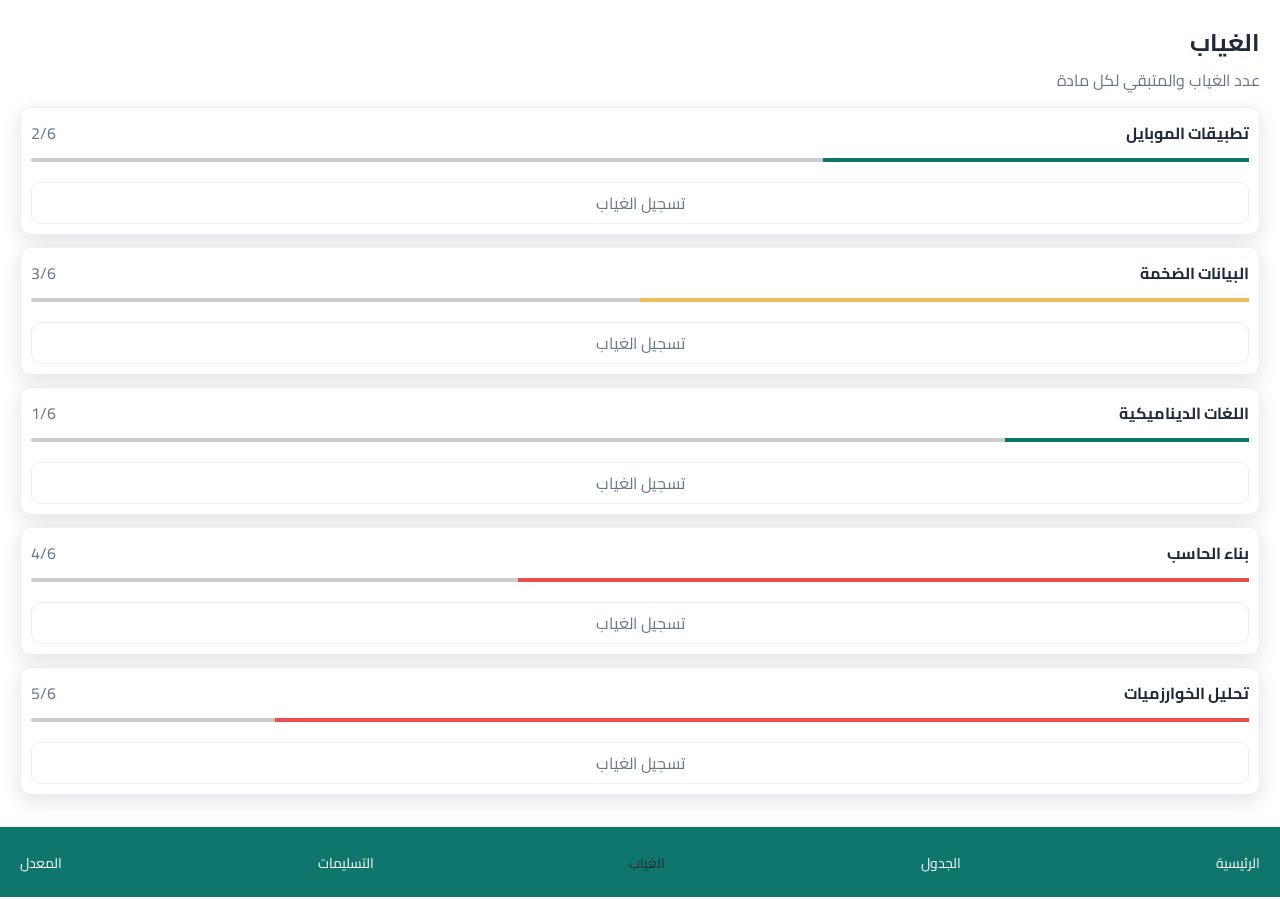
<file: Absence.html>
<!doctype html>
<html lang="en">
  <head>
    <meta charset="UTF-8" />
    <meta name="viewport" content="width=device-width, initial-scale=1.0" />
    <link rel="preconnect" href="https://fonts.googleapis.com" />
    <link rel="preconnect" href="https://fonts.gstatic.com" crossorigin />
    <link
      href="https://fonts.googleapis.com/css2?family=Cairo:wght@200..1000&display=swap"
      rel="stylesheet"
    />
    <link
      rel="stylesheet"
      href="https://cdnjs.cloudflare.com/ajax/libs/font-awesome/6.7.2/css/all.min.css"
    />
    <link rel="stylesheet" href="./css/absence.css" />
    <title>app</title>
  </head>
  <body>
    <div class="container">
        <h2>الغياب</h2>
        <p>
            عدد الغياب والمتبقي لكل مادة
        </p>
        <div class="card">
            <div class="up">
                <h4>تطبيقات الموبايل</h4>
                <span>2/6</span>
            </div>
            <div class="prog" style="--width: 35%"></div>
            <div class="end">
                تسجيل الغياب
            </div>
        </div>
        <div class="card">
            <div class="up">
                <h4>البيانات الضخمة</h4>
                <span>3/6</span>
            </div>
            <div class="prog" style="--width: 50%"></div>
            <div class="end">
                تسجيل الغياب
            </div>
        </div>
        <div class="card">
            <div class="up">
                <h4>اللغات الديناميكية</h4>
                <span>1/6</span>
            </div>
            <div class="prog" style="--width: 20%"></div>
            <div class="end">
                تسجيل الغياب
            </div>
        </div>
        <div class="card">
            <div class="up">
                <h4>بناء الحاسب</h4>
                <span>4/6</span>
            </div>
            <div class="prog" style="--width: 60%"></div>
            <div class="end">
                تسجيل الغياب
            </div>
        </div>
        <div class="card">
            <div class="up">
                <h4>تحليل الخوارزميات</h4>
                <span>5/6</span>
            </div>
            <div class="prog" style="--width: 80%"></div>
            <div class="end">
                تسجيل الغياب
            </div>
        </div>
    </div>
    <ul class="links">
      <li>
        <a href="index.html">الرئيسية</a>
      </li>
      <li>
        <a href="table.html">الجدول</a>
      </li>
      <li>
        <a href="Absence.html">الغياب</a>
      </li>
      <li>
        <a href="Deliveries.html">التسليمات</a>
      </li>
      <li>
        <a href="Average.html">المعدل</a>
      </li>
    </ul>
  </body>
</html>
</file>
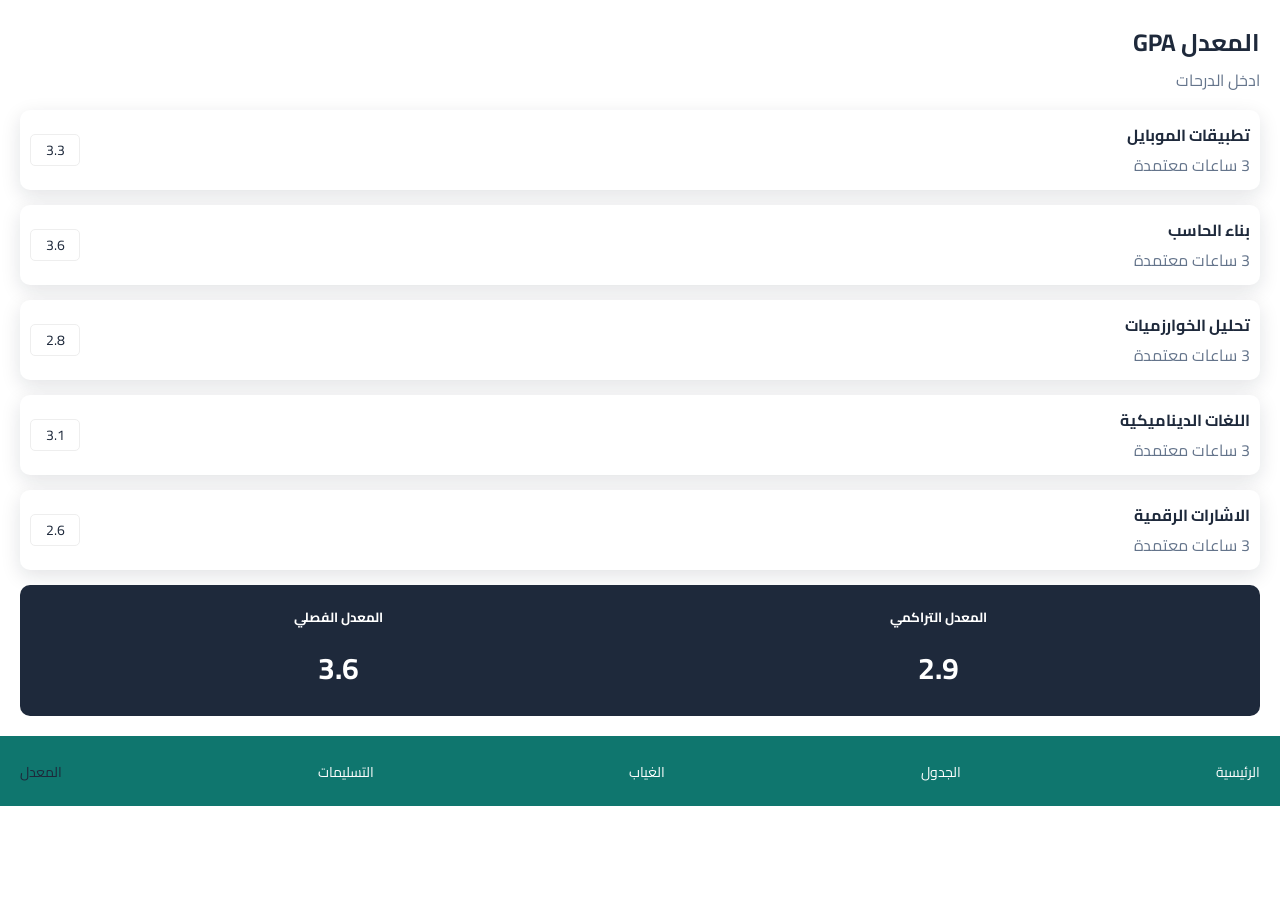
<file: Average.html>
<!doctype html>
<html lang="en">
  <head>
    <meta charset="UTF-8" />
    <meta name="viewport" content="width=device-width, initial-scale=1.0" />
    <link rel="preconnect" href="https://fonts.googleapis.com" />
    <link rel="preconnect" href="https://fonts.gstatic.com" crossorigin />
    <link
      href="https://fonts.googleapis.com/css2?family=Cairo:wght@200..1000&display=swap"
      rel="stylesheet"
    />
    <link
      rel="stylesheet"
      href="https://cdnjs.cloudflare.com/ajax/libs/font-awesome/6.7.2/css/all.min.css"
    />
    <link rel="stylesheet" href="./css/average.css" />
    <title>app</title>
  </head>
  <body>
    <div class="container">
        <h2>
            المعدل GPA
        </h2>
        <p>
            ادخل الدرحات
        </p>
        <div class="card">
            <div class="side">
                <h4>تطبيقات الموبايل</h4>
                <p>
                    3 ساعات معتمدة
                </p>
            </div>
            <div class="gpa">3.3</div>
        </div>
        <div class="card">
            <div class="side">
                <h4>بناء الحاسب</h4>
                <p>3 ساعات معتمدة</p>
            </div>
            <div class="gpa">3.6</div>
        </div>
        <div class="card">
            <div class="side">
                <h4>تحليل الخوارزميات</h4>
                <p>3 ساعات معتمدة</p>
            </div>
            <div class="gpa">2.8</div>
        </div>
        <div class="card">
            <div class="side">
                <h4>اللغات الديناميكية</h4>
                <p>3 ساعات معتمدة</p>
            </div>
            <div class="gpa">3.1</div>
        </div>
        <div class="card">
            <div class="side">
                <h4>الاشارات الرقمية</h4>
                <p>3 ساعات معتمدة</p>
            </div>
            <div class="gpa">2.6</div>
        </div>
        <div class="end_box">
            <div class="box">
                <h5>المعدل التراكمي</h5>
                <strong>2.9</strong>
            </div>
            <div class="box">
                <h5>المعدل الفصلي</h5>
                <strong>3.6</strong>
            </div>
        </div>
    </div>
    <ul class="links">
      <li>
        <a href="index.html">الرئيسية</a>
      </li>
      <li>
        <a href="table.html">الجدول</a>
      </li>
      <li>
        <a href="Absence.html">الغياب</a>
      </li>
      <li>
        <a href="Deliveries.html">التسليمات</a>
      </li>
      <li>
        <a href="Average.html">المعدل</a>
      </li>
    </ul>
  </body>
</html>
</file>
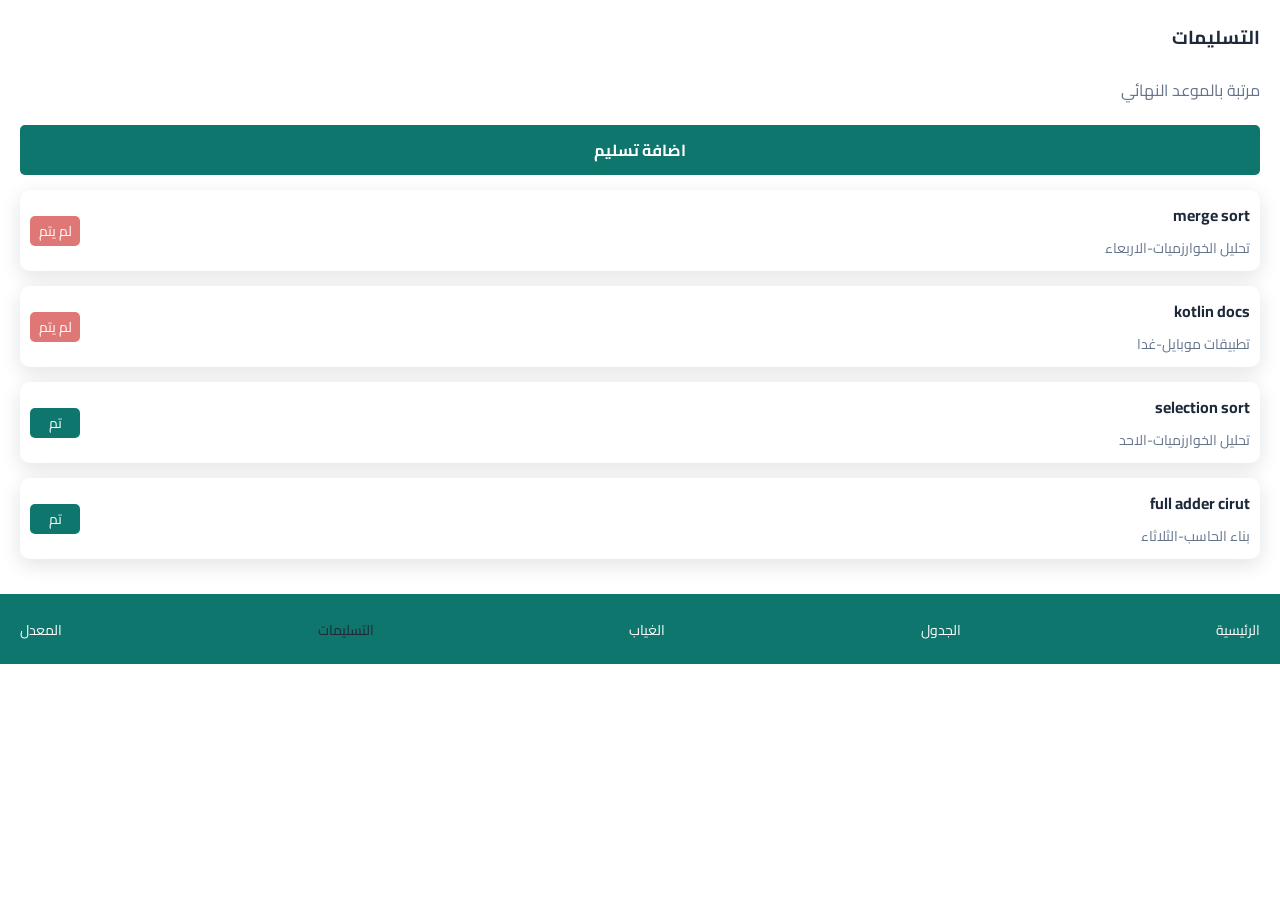
<file: Deliveries.html>
<!doctype html>
<html lang="en">
  <head>
    <meta charset="UTF-8" />
    <meta name="viewport" content="width=device-width, initial-scale=1.0" />
    <link rel="preconnect" href="https://fonts.googleapis.com" />
    <link rel="preconnect" href="https://fonts.gstatic.com" crossorigin />
    <link
      href="https://fonts.googleapis.com/css2?family=Cairo:wght@200..1000&display=swap"
      rel="stylesheet"
    />
    <link
      rel="stylesheet"
      href="https://cdnjs.cloudflare.com/ajax/libs/font-awesome/6.7.2/css/all.min.css"
    />
    <link rel="stylesheet" href="./css/deliveries.css" />
    <title>app</title>
  </head>
  <body>
    <div class="container">
        <h3>التسليمات</h3>
        <p class="par">مرتبة بالموعد النهائي</p>
        <div class="add">
            اضافة تسليم
        </div>
        <div class="card one">
            <div class="side">
                <h4>
                    merge sort
                </h4>
                <p>
                    تحليل الخوارزميات-الاربعاء
                </p>
            </div>
            <div class="ok">
                لم يتم
            </div>
        </div>
        <div class="card two">
            <div class="side">
                <h4>
                    kotlin docs
                </h4>
                <p>
                    تطبيقات موبايل-غدا
                </p>
            </div>
            <div class="ok">
                لم يتم
            </div>
        </div>
        <div class="card three">
            <div class="side">
                <h4>
                    selection sort
                </h4>
                <p>
                    تحليل الخوارزميات-الاحد
                </p>
            </div>
            <div class="ok">
                تم
            </div>
        </div>
        <div class="card four">
            <div class="side">
                <h4>
                    full adder cirut
                </h4>
                <p>
                    بناء الحاسب-الثلاثاء
                </p>
            </div>
            <div class="ok">
                تم
            </div>
        </div>
    </div>
    <ul class="links">
      <li>
        <a href="index.html">الرئيسية</a>
      </li>
      <li>
        <a href="table.html">الجدول</a>
      </li>
      <li>
        <a href="Absence.html">الغياب</a>
      </li>
      <li>
        <a href="Deliveries.html">التسليمات</a>
      </li>
      <li>
        <a href="Average.html">المعدل</a>
      </li>
    </ul>
  </body>
</html>
</file>
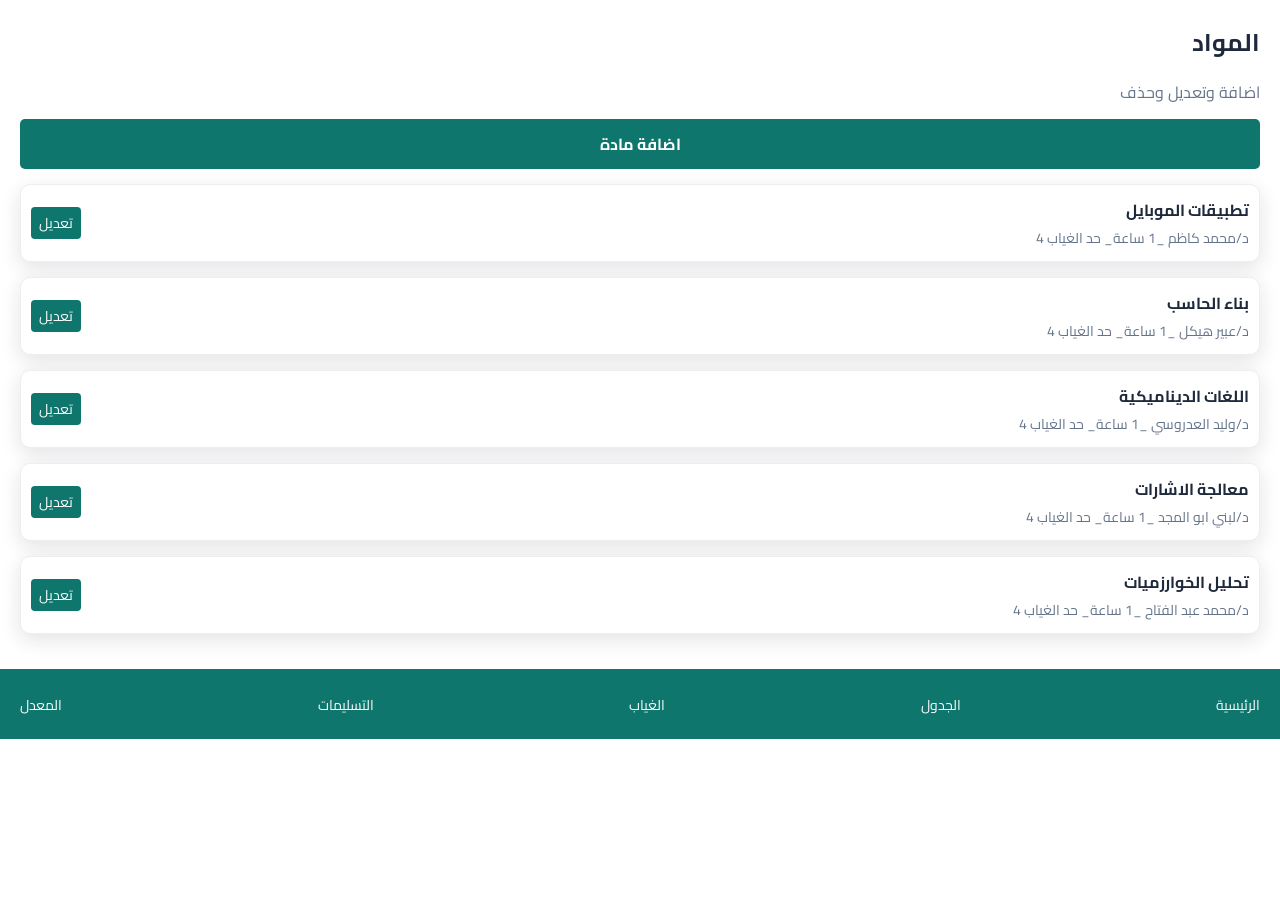
<file: lecture.html>
<!doctype html>
<html lang="en">
  <head>
    <meta charset="UTF-8" />
    <meta name="viewport" content="width=device-width, initial-scale=1.0" />
    <link rel="preconnect" href="https://fonts.googleapis.com" />
    <link rel="preconnect" href="https://fonts.gstatic.com" crossorigin />
    <link
      href="https://fonts.googleapis.com/css2?family=Cairo:wght@200..1000&display=swap"
      rel="stylesheet"
    />
    <link
      rel="stylesheet"
      href="https://cdnjs.cloudflare.com/ajax/libs/font-awesome/6.7.2/css/all.min.css"
    />
    <link rel="stylesheet" href="./css/lecture.css" />
    <title>app</title>
  </head>
  <body>
    <div class="container">
      <h2>المواد</h2>
      <p class="par">اضافة وتعديل وحذف</p>
      <div class="add_lec">اضافة مادة</div>
      <div class="lectures_cards">
        <div class="card">
          <div class="side">
            <h4>تطبيقات الموبايل</h4>
            <p>د/محمد كاظم _1 ساعة_ حد الغياب 4</p>
          </div>
          <div>
            تعديل
          </div>
        </div>
        <div class="card">
          <div class="side">
            <h4> بناء الحاسب</h4>
            <p>د/عبير هيكل _1 ساعة_ حد الغياب 4</p>
          </div>
          <div>
            تعديل
          </div>
        </div>
        <div class="card">
          <div class="side">
            <h4>اللغات الديناميكية</h4>
            <p>د/وليد العدروسي _1 ساعة_ حد الغياب 4</p>
          </div>
          <div>
            تعديل
          </div>
        </div>
        <div class="card">
          <div class="side">
            <h4>معالجة الاشارات</h4>
            <p>د/لبني ابو المجد _1 ساعة_ حد الغياب 4</p>
          </div>
          <div>
            تعديل
          </div>
        </div>
        <div class="card">
          <div class="side">
            <h4>تحليل الخوارزميات</h4>
            <p>د/محمد عبد الفتاح _1 ساعة_ حد الغياب 4</p>
          </div>
          <div>
            تعديل
          </div>
        </div>
      </div>
    </div>
    <ul class="links">
      <li>
        <a href="index.html">الرئيسية</a>
      </li>
      <li>
        <a href="table.html">الجدول</a>
      </li>
      <li>
        <a href="Absence.html">الغياب</a>
      </li>
      <li>
        <a href="Deliveries.html">التسليمات</a>
      </li>
      <li>
        <a href="Average.html">المعدل</a>
      </li>
    </ul>
  </body>
</html>
</file>
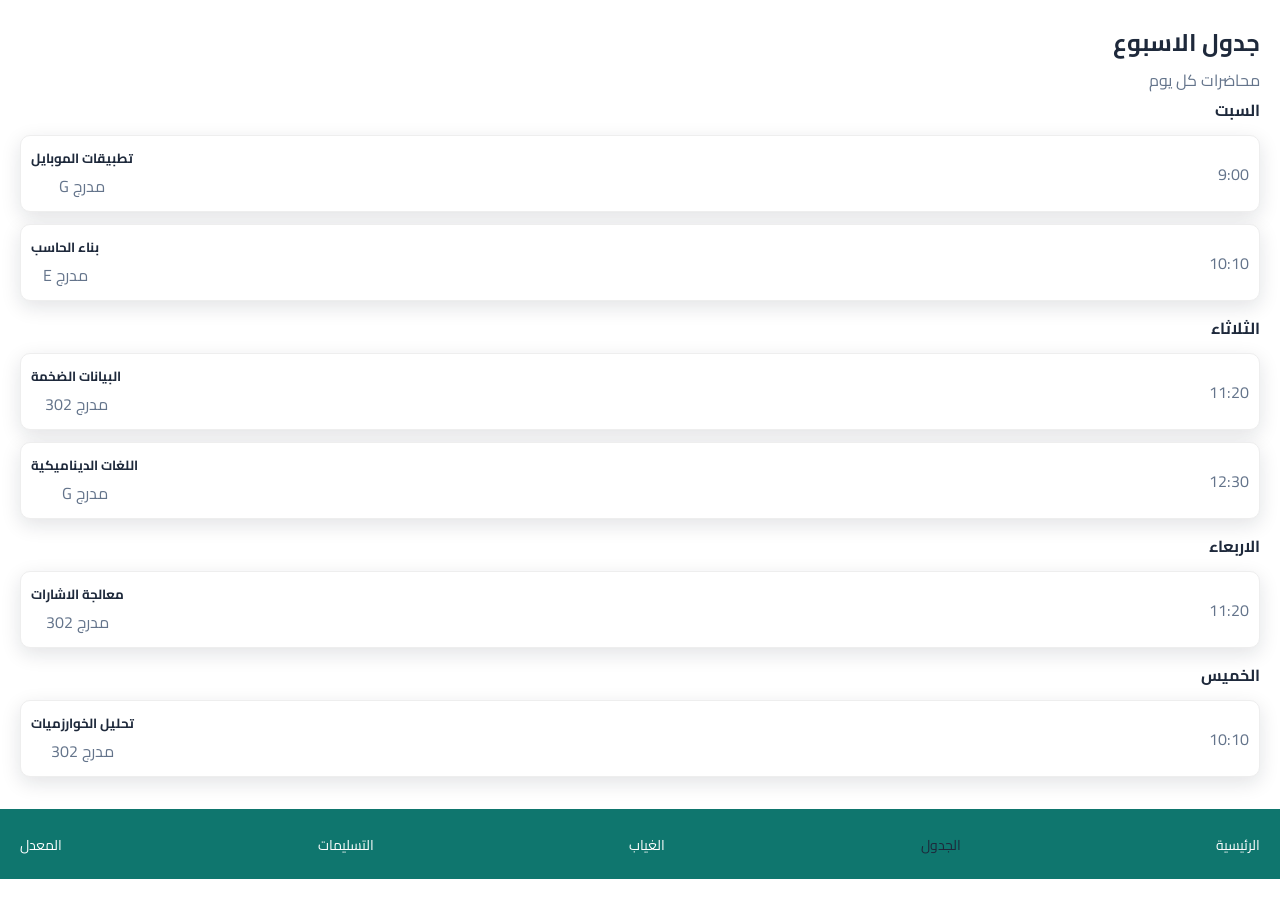
<file: table.html>
<!doctype html>
<html lang="en">
  <head>
    <meta charset="UTF-8" />
    <meta name="viewport" content="width=device-width, initial-scale=1.0" />
    <link rel="preconnect" href="https://fonts.googleapis.com" />
    <link rel="preconnect" href="https://fonts.gstatic.com" crossorigin />
    <link
      href="https://fonts.googleapis.com/css2?family=Cairo:wght@200..1000&display=swap"
      rel="stylesheet"
    />
    <link
      rel="stylesheet"
      href="https://cdnjs.cloudflare.com/ajax/libs/font-awesome/6.7.2/css/all.min.css"
    />
    <link rel="stylesheet" href="./css/table.css" />
    <title>app</title>
  </head>
  <body>
    <div class="container">
      <h2>جدول الاسبوع</h2>
      <p>محاضرات كل يوم</p>
      <h4>السبت</h4>
      <div class="card">
        <div class="time">9:00</div>
        <div class="sub">
          <h5>تطبيقات الموبايل</h5>
          <span>مدرج G</span>
        </div>
      </div>
      <div class="card">
        <div class="time">10:10</div>
        <div class="sub">
          <h5>بناء الحاسب</h5>
          <span>مدرج E</span>
        </div>
      </div>
      <h4>الثلاثاء</h4>
      <div class="card">
        <div class="time">11:20</div>
        <div class="sub">
          <h5>البيانات الضخمة</h5>
          <span>مدرج 302</span>
        </div>
      </div>
      <div class="card">
        <div class="time">12:30</div>
        <div class="sub">
          <h5>اللغات الديناميكية</h5>
          <span>مدرج G</span>
        </div>
      </div>
      <h4>الاربعاء</h4>
      <div class="card">
        <div class="time">11:20</div>
        <div class="sub">
          <h5>معالجة الاشارات</h5>
          <span>مدرج 302</span>
        </div>
      </div>
      <h4>الخميس</h4>
      <div class="card">
        <div class="time">10:10</div>
        <div class="sub">
          <h5>تحليل الخوارزميات</h5>
          <span>مدرج 302</span>
        </div>
      </div>
    </div>
    <ul class="links">
      <li>
        <a href="index.html">الرئيسية</a>
      </li>
      <li>
        <a href="table.html">الجدول</a>
      </li>
      <li>
        <a href="Absence.html">الغياب</a>
      </li>
      <li>
        <a href="Deliveries.html">التسليمات</a>
      </li>
      <li>
        <a href="Average.html">المعدل</a>
      </li>
    </ul>
  </body>
</html>
</file>
<file: css/absence.css>
*{
    padding: 0;
    margin: 0;
    -webkit-box-sizing: border-box;
    -moz-box-sizing: border-box;
    box-sizing: border-box;
    font-family: "Cairo", sans-serif;
}
:root {
    --body-bg: #dadada;
    --secondary-bg: #FFFFFF;
    --text-color: #64748B;
    --head-color: #1E293B;
    --bg-button: #0F766E;
    --bg-hover: #115E59;
    --box-shadow: 0 6px 20px rgba(15, 23, 42, 0.12);
}
html{
    direction: rtl;
}
h1, h2, h3, h4, h5, h6{
    color: var(--head-color)
}
body{
    color: var(--text-color);
    background-color: var(var(--body-bg));
}
body .container{
    padding: 20px;
}
a{
    text-decoration: none;
}
.card{
    padding: 10px;
    background-color: #fff;
    box-shadow: var(--box-shadow);
    border: 1px solid #eee;
    margin: 12px 0;
    border-radius: 10px;
}
.card .up{
    display: flex;
    align-items: center;
    justify-content: space-between;
}
.card .prog{
    width: 100%;
    height: 4px;
    margin: 10px 0;
    background-color: #ccc;
    border-radius: 4px;
    position: relative;
}
.card .prog::before{
    content: "";
    position: absolute;
    width: var(--width);
    height: 100%;
    right: 0;
    top: 0;
}
.card:nth-of-type(1) .prog::before,
.card:nth-of-type(3) .prog::before{
    background-color: var(--bg-button);
}
.card:nth-of-type(4) .prog::before,
.card:nth-of-type(5) .prog::before{
    background-color: rgb(232, 78, 78);
}
.card:nth-of-type(2) .prog::before{
    background-color: rgb(242, 188, 89)
}
.card .end{
    margin: 20px 0 0;
    text-align: center;
    padding: 5px 0;
    border: 1px solid #eee;
    border-radius: 10px;
    cursor: pointer;
}
ul{
    list-style: none;
    display: flex;
    align-items: center;
    justify-content: space-between;
    padding: 20px 0;
    background-color: var(--bg-button);
    padding: 20px;
}
ul li a{
    color: #fff;
    font-size: 14px;
}
ul li:nth-child(3) a{
    color: var(--head-color);
}
</file>
<file: css/average.css>
*{
    padding: 0;
    margin: 0;
    -webkit-box-sizing: border-box;
    -moz-box-sizing: border-box;
    box-sizing: border-box;
    font-family: "Cairo", sans-serif;
}
:root {
    --body-bg: #dadada;
    --secondary-bg: #FFFFFF;
    --text-color: #64748B;
    --head-color: #1E293B;
    --bg-button: #0F766E;
    --bg-hover: #115E59;
    --box-shadow: 0 6px 20px rgba(15, 23, 42, 0.12);
}
html{
    direction: rtl;
}
h1, h2, h3, h4, h5, h6{
    color: var(--head-color)
}
body{
    color: var(--text-color);
    background-color: var(var(--body-bg));
}
body .container{
    padding: 20px;
}
a{
    text-decoration: none;
}
p.par{
    margin: 20px 0;
}
.card{
    margin: 15px 0;
    background-color: #fff;
    box-shadow: var(--box-shadow);
    padding: 10px;
    border-radius: 10px;
    display: flex;
    align-items: center;
    justify-content: space-between;
}
.card .gpa{
    width: 50px;
    padding: 2px;
    border-radius: 5px;
    text-align: center;
    color: var(--head-color);
    font-size: 14px;
    border: 1px solid #eee;
}
.end_box{
    background-color: var(--head-color);
    padding: 20px;
    border-radius: 10px;
    display: flex;
    align-items: center;
    justify-content: space-around;
}
.end_box .box h5{
    color: #fff;
    margin-bottom: 10px;
}
.end_box .box{
    text-align: center;
    color: #fff;
}
.end_box .box strong{
    font-size: 30px;
}
ul{
    list-style: none;
    display: flex;
    align-items: center;
    justify-content: space-between;
    padding: 20px 0;
    background-color: var(--bg-button);
    padding: 20px;
}
ul li a{
    color: #fff;
    font-size: 14px;
}
ul li:nth-child(5) a{
    color: var(--head-color);
}
</file>
<file: css/deliveries.css>
*{
    padding: 0;
    margin: 0;
    -webkit-box-sizing: border-box;
    -moz-box-sizing: border-box;
    box-sizing: border-box;
    font-family: "Cairo", sans-serif;
}
:root {
    --body-bg: #dadada;
    --secondary-bg: #FFFFFF;
    --text-color: #64748B;
    --head-color: #1E293B;
    --bg-button: #0F766E;
    --bg-hover: #115E59;
    --box-shadow: 0 6px 20px rgba(15, 23, 42, 0.12);
}
html{
    direction: rtl;
}
h1, h2, h3, h4, h5, h6{
    color: var(--head-color)
}
body{
    color: var(--text-color);
    background-color: var(var(--body-bg));
}
body .container{
    padding: 20px;
}
a{
    text-decoration: none;
}
p.par{
    margin: 20px 0;
}
.add{
    width: 100%;
    padding: 10px;
    border-radius: 5px;
    background-color: var(--bg-button);
    color: #fff;
    font-weight: bold;
    text-align: center;
    cursor: pointer;
}
.card{
    margin: 15px 0;
    background-color: #fff;
    box-shadow: var(--box-shadow);
    padding: 10px;
    border-radius: 10px;
    display: flex;
    align-items: center;
    justify-content: space-between;
}
.card p{
    font-size: 14px;
    margin-top: 5px;
}
.card .ok{
    width: 50px;
    padding: 2px;
    border-radius: 5px;
    text-align: center;
    color: #fff;
    font-size: 14px;
    cursor: pointer;
}
.one .ok,
.two .ok{
    background-color: rgb(224, 119, 119);
}
.three .ok,
.four .ok{
    background-color: var(--bg-button);
}
ul{
    list-style: none;
    display: flex;
    align-items: center;
    justify-content: space-between;
    padding: 20px 0;
    background-color: var(--bg-button);
    padding: 20px;
}
ul li a{
    color: #fff;
    font-size: 14px;
}
ul li:nth-child(4) a{
    color: var(--head-color);
}
</file>
<file: css/lecture.css>
*{
    padding: 0;
    margin: 0;
    -webkit-box-sizing: border-box;
    -moz-box-sizing: border-box;
    box-sizing: border-box;
    font-family: "Cairo", sans-serif;
}
:root {
    --body-bg: #dadada;
    --secondary-bg: #FFFFFF;
    --text-color: #64748B;
    --head-color: #1E293B;
    --bg-button: #0F766E;
    --bg-hover: #115E59;
    --box-shadow: 0 6px 20px rgba(15, 23, 42, 0.12);
}
html{
    direction: rtl;
}
h1, h2, h3, h4, h5, h6{
    color: var(--head-color)
}
body{
    color: var(--text-color);
    background-color: var(var(--body-bg));
}
body .container{
    padding: 20px;
}
a{
    text-decoration: none;
}
p.par{
    margin: 12px 0;
}
.add_lec{
    width: 100%;
    padding: 10px;
    border-radius: 5px;
    background-color: var(--bg-button);
    color: #fff;
    font-weight: bold;
    text-align: center;
    cursor: pointer;
}
.lectures_cards .card{
    margin: 15px 0;
    background-color: #fff;
    box-shadow: var(--box-shadow);
    padding: 10px;
    border-radius: 10px;
    display: flex;
    align-items: center;
    justify-content: space-between;
    border: 1px solid #eee;
}
.lectures_cards .card .side + div{
    width: fit-content;
    padding: 3px 8px;
    background-color: var(--bg-button);
    font-size: 14px;
    border-radius: 4px;
    color: #fff;
    cursor: pointer;
}
.lectures_cards .card p{
    font-size: 14px;
}
ul{
    list-style: none;
    display: flex;
    align-items: center;
    justify-content: space-between;
    padding: 20px 0;
    background-color: var(--bg-button);
    padding: 20px;
}
ul li a{
    color: #fff;
    font-size: 14px;
}
</file>
<file: css/table.css>
*{
    padding: 0;
    margin: 0;
    -webkit-box-sizing: border-box;
    -moz-box-sizing: border-box;
    box-sizing: border-box;
    font-family: "Cairo", sans-serif;
}
:root {
    --body-bg: #dadada;
    --secondary-bg: #FFFFFF;
    --text-color: #64748B;
    --head-color: #1E293B;
    --bg-button: #0F766E;
    --bg-hover: #115E59;
    --box-shadow: 0 6px 20px rgba(15, 23, 42, 0.12);
}
html{
    direction: rtl;
}
h1, h2, h3, h4, h5, h6{
    color: var(--head-color)
}
body{
    color: var(--text-color);
    background-color: var(var(--body-bg));
}
body .container{
    padding: 20px;
}
a{
    text-decoration: none;
}
h4{
    margin-bottom: 10px;
}
.card{
    background-color: #fff;
    box-shadow: var(--box-shadow);
    margin-bottom: 12px;
    padding: 10px;
    border-radius: 10px;
    display: flex;
    align-items: center;
    justify-content: space-between;
    border: 1px solid #eee;
}
.card .time + div{
    text-align: center;
}
ul{
    list-style: none;
    display: flex;
    align-items: center;
    justify-content: space-between;
    padding: 20px 0;
    background-color: var(--bg-button);
    padding: 20px;
}
ul li a{
    color: #fff;
    font-size: 14px;
}
ul li:nth-child(2) a{
    color: var(--head-color);
}
</file>
